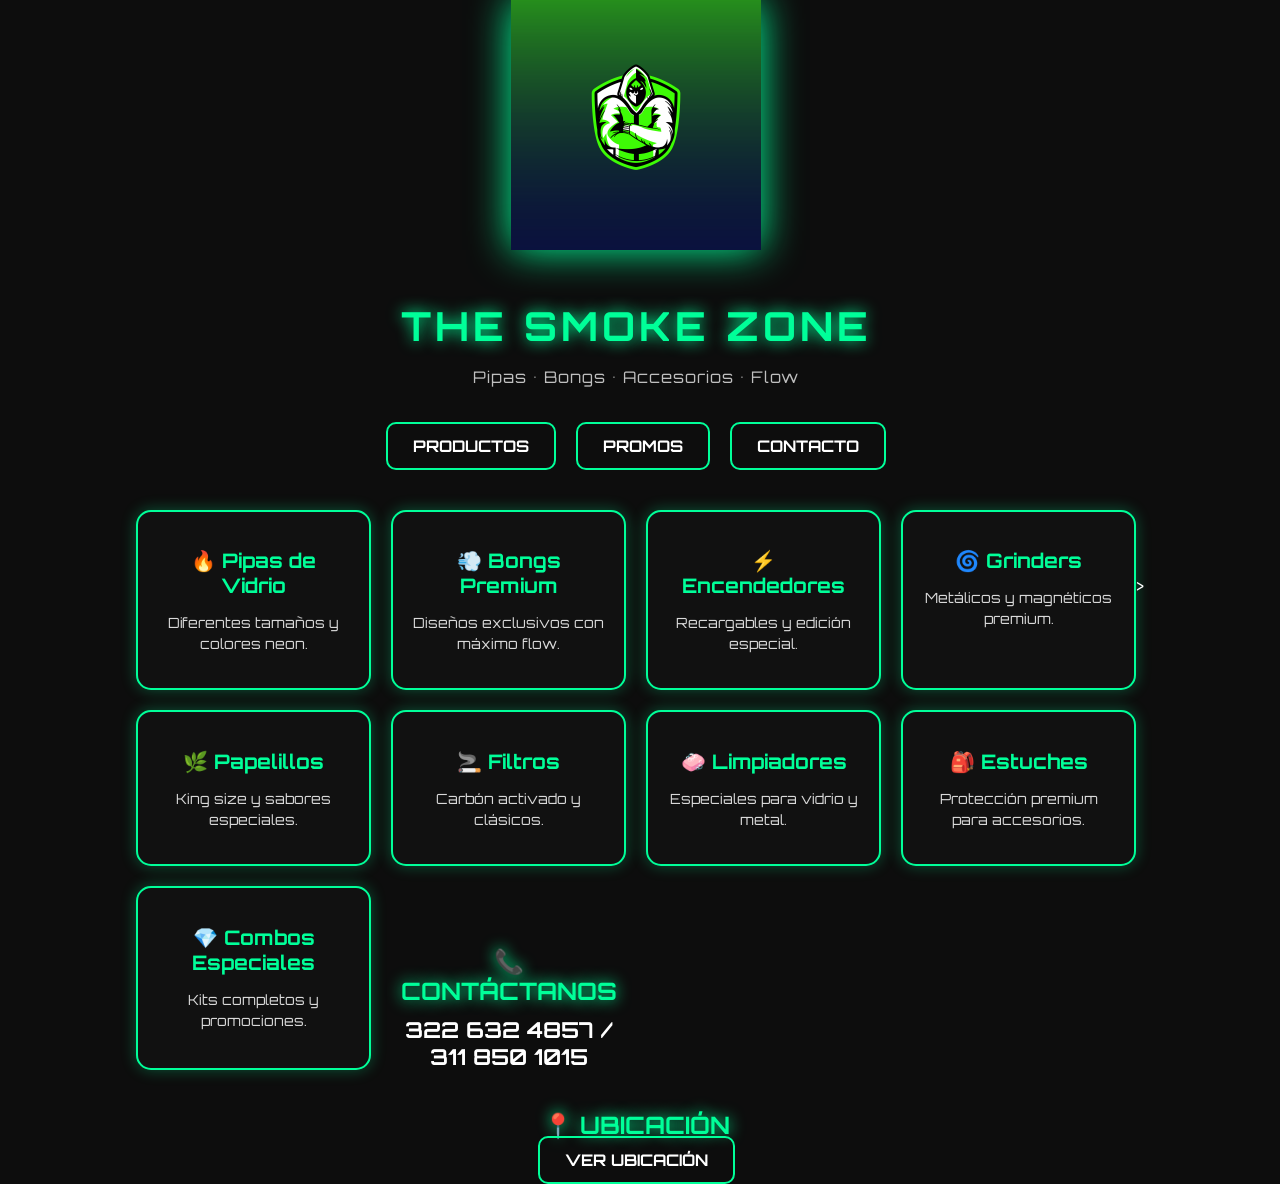
<file: index.html>
<!DOCTYPE html>
<html lang="es">
<head>
  <meta charset="UTF-8">
  <meta name="viewport" content="width=device-width, initial-scale=1.0">
  <title>The Smoke Zone</title>

  <!-- CSS -->
  <link rel="stylesheet" href="style.css">

  <!-- FUENTE -->
  <link rel="preconnect" href="https://fonts.googleapis.com">
  <link rel="preconnect" href="https://fonts.gstatic.com" crossorigin>

  <link href="https://fonts.googleapis.com/css2?family=Orbitron:wght@500;700&display=swap" rel="stylesheet">

</head>

<body>

  <div class="logo-container">

    <!-- LOGO -->
    <img src="logo.png.png" alt="The Smoke Zone Logo" class="logo">

    <!-- TITULO -->
    <h1 class="title">THE SMOKE ZONE</h1>

    <!-- SUBTITULO -->
    <p class="subtitle">Pipas • Bongs • Accesorios • Flow</p>

    <!-- BOTONES -->
    <div class="buttons">
      <a href="#" class="btn">PRODUCTOS</a>
      <a href="#" class="btn">PROMOS</a>
      <a href="#" class="btn">CONTACTO</a>
    </div>

    <!-- PRODUCTOS -->
    <div class="productos">

      <div class="card">
        <h2>🔥 Pipas de Vidrio</h2>
        <p>Diferentes tamaños y colores neon.</p>
      </div>

      <div class="card">
        <h2>💨 Bongs Premium</h2>
        <p>Diseños exclusivos con máximo flow.</p>
      </div>

      <div class="card">
        <h2>⚡ Encendedores</h2>
        <p>Recargables y edición especial.</p>
      </div>

      <div class="card">
        <h2>🌀 Grinders</h2>
        <p>Metálicos y magnéticos premium.</p>
      </div>

      <div class="card">
        <h2>🌿 Papelillos</h2>
        <p>King size y sabores especiales.</p>
      </div>

      <div class="card">
        <h2>🚬 Filtros</h2>
        <p>Carbón activado y clásicos.</p>
      </div>

      <div class="card">
        <h2>🧼 Limpiadores</h2>
        <p>Especiales para vidrio y metal.</p>
      </div>

      <div class="card">
        <h2>🎒 Estuches</h2>
        <p>Protección premium para accesorios.</p>
      </div>

      <div class="card">
        <h2>💎 Combos Especiales</h2>
        <p>Kits completos y promociones.</p>
      </div>
<div class="contacto">
    <h2>📞 CONTÁCTANOS</h2>
    <p>
        <a href="tel:+573118501015">322 632 4857 / 311 850 1015 
          </a>
    </p>
    
</div>
    </div>
<!-- UBICACIÓN -->
<div class="contacto">
    <h2>📍 UBICACIÓN</h2>

    <a href="https://www.google.com/maps/search/?api=1&query=Carrera+7+5-12puertolopez,meta"
       target="_blank"
       class="btn">
       VER UBICACIÓN
    </a>
</div>
  </div>

</body>
</html>>
</file>
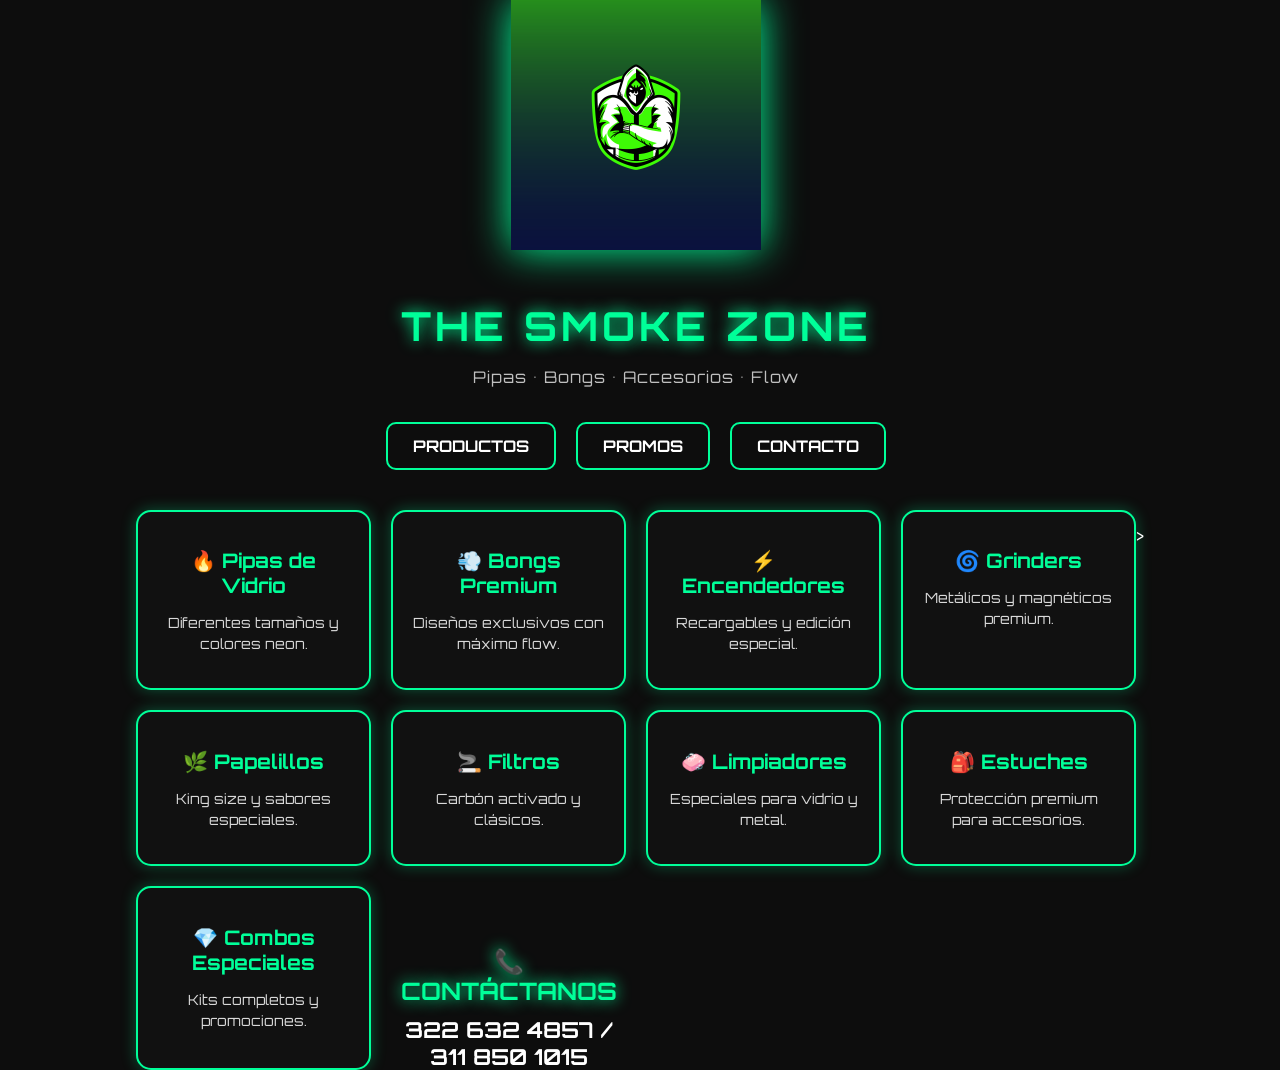
<file: logo.html>
<!DOCTYPE html>
<html lang="es">
<head>
  <meta charset="UTF-8">
  <meta name="viewport" content="width=device-width, initial-scale=1.0">
  <title>The Smoke Zone</title>

  <!-- CSS -->
  <link rel="stylesheet" href="style.css">

  <!-- FUENTE -->
  <link rel="preconnect" href="https://fonts.googleapis.com">
  <link rel="preconnect" href="https://fonts.gstatic.com" crossorigin>

  <link href="https://fonts.googleapis.com/css2?family=Orbitron:wght@500;700&display=swap" rel="stylesheet">

</head>

<body>

  <div class="logo-container">

    <!-- LOGO -->
    <img src="logo.png.png" alt="The Smoke Zone Logo" class="logo">

    <!-- TITULO -->
    <h1 class="title">THE SMOKE ZONE</h1>

    <!-- SUBTITULO -->
    <p class="subtitle">Pipas • Bongs • Accesorios • Flow</p>

    <!-- BOTONES -->
    <div class="buttons">
      <a href="#" class="btn">PRODUCTOS</a>
      <a href="#" class="btn">PROMOS</a>
      <a href="#" class="btn">CONTACTO</a>
    </div>

    <!-- PRODUCTOS -->
    <div class="productos">

      <div class="card">
        <h2>🔥 Pipas de Vidrio</h2>
        <p>Diferentes tamaños y colores neon.</p>
      </div>

      <div class="card">
        <h2>💨 Bongs Premium</h2>
        <p>Diseños exclusivos con máximo flow.</p>
      </div>

      <div class="card">
        <h2>⚡ Encendedores</h2>
        <p>Recargables y edición especial.</p>
      </div>

      <div class="card">
        <h2>🌀 Grinders</h2>
        <p>Metálicos y magnéticos premium.</p>
      </div>

      <div class="card">
        <h2>🌿 Papelillos</h2>
        <p>King size y sabores especiales.</p>
      </div>

      <div class="card">
        <h2>🚬 Filtros</h2>
        <p>Carbón activado y clásicos.</p>
      </div>

      <div class="card">
        <h2>🧼 Limpiadores</h2>
        <p>Especiales para vidrio y metal.</p>
      </div>

      <div class="card">
        <h2>🎒 Estuches</h2>
        <p>Protección premium para accesorios.</p>
      </div>

      <div class="card">
        <h2>💎 Combos Especiales</h2>
        <p>Kits completos y promociones.</p>
      </div>
<div class="contacto">
    <h2>📞 CONTÁCTANOS</h2>
    <p>
        <a href="tel:+573118501015">322 632 4857 / 311 850 1015 
          </a>
    </p>
</div>
    </div>

  </div>

</body>
</html>>
</file>
<file: style.css>
body{
    margin:0;
    padding:0;
    background:#0d0d0d;
    font-family:'Orbitron', sans-serif;
    display:flex;
    justify-content:center;
    align-items:center;
    min-height:100vh;
    color:white;
}

.logo-container{
    text-align:center;
    width:90%;
    max-width:1000px;
}

.logo{
    width:250px;
    margin-bottom:20px;
    filter:drop-shadow(0 0 20px #00ff99);
}

.title{
    color:#00ff99;
    font-size:40px;
    letter-spacing:4px;
    text-shadow:0 0 15px #00ff99;
    margin-bottom:10px;
}

.subtitle{
    color:#bfbfbf;
    font-size:16px;
    margin-bottom:35px;
    letter-spacing:1px;
}

/* BOTONES */

.buttons{
    display:flex;
    justify-content:center;
    gap:20px;
    margin-bottom:40px;
    flex-wrap:wrap;
}

.btn{
    text-decoration:none;
    color:white;
    border:2px solid #00ff99;
    padding:12px 25px;
    border-radius:10px;
    transition:0.3s;
    font-weight:bold;
}

.btn:hover{
    background:#00ff99;
    color:black;
    box-shadow:0 0 20px #00ff99;
    transform:scale(1.05);
}

/* PRODUCTOS */

.productos{
    display:grid;
    grid-template-columns:repeat(auto-fit,minmax(220px,1fr));
    gap:20px;
    margin-top:20px;
}

.card{
    background:#111;
    border:2px solid #00ff99;
    border-radius:15px;
    padding:20px;
    box-shadow:0 0 15px rgba(0,255,153,0.3);
    transition:0.3s;
}

.card:hover{
    transform:translateY(-5px);
    box-shadow:0 0 25px rgba(0,255,153,0.8);
}

.card h2{
    color:#00ff99;
    margin-bottom:10px;
    font-size:20px;
}

.card p{
    color:#d9d9d9;
    font-size:14px;
    line-height:1.5;
}
/* CONTACTO */

.contacto{
    margin-top:40px;
    text-align:center;
}

.contacto h2{
    color:#00ff99;
    font-size:24px;
    margin-bottom:10px;
    text-shadow:0 0 15px #00ff99;
}

.contacto p{
    margin:0;
    font-size:22px;
    font-weight:bold;
}

.contacto a{
    color:white;
    text-decoration:none;
    transition:0.3s;
}

.contacto a:hover{
    color:#00ff99;
    text-shadow:0 0 15px #00ff99;
}

@media(max-width:600px){

    .contacto h2{
        font-size:20px;
    }

    .contacto p{
        font-size:18px;
    }

}

/* RESPONSIVE */

@media(max-width:600px){

    .title{
        font-size:28px;
    }

    .logo{
        width:180px;
    }

    .buttons{
        flex-direction:column;
        align-items:center;
    }

    .btn{
        width:80%;
        text-align:center;
    }

}
</file>
